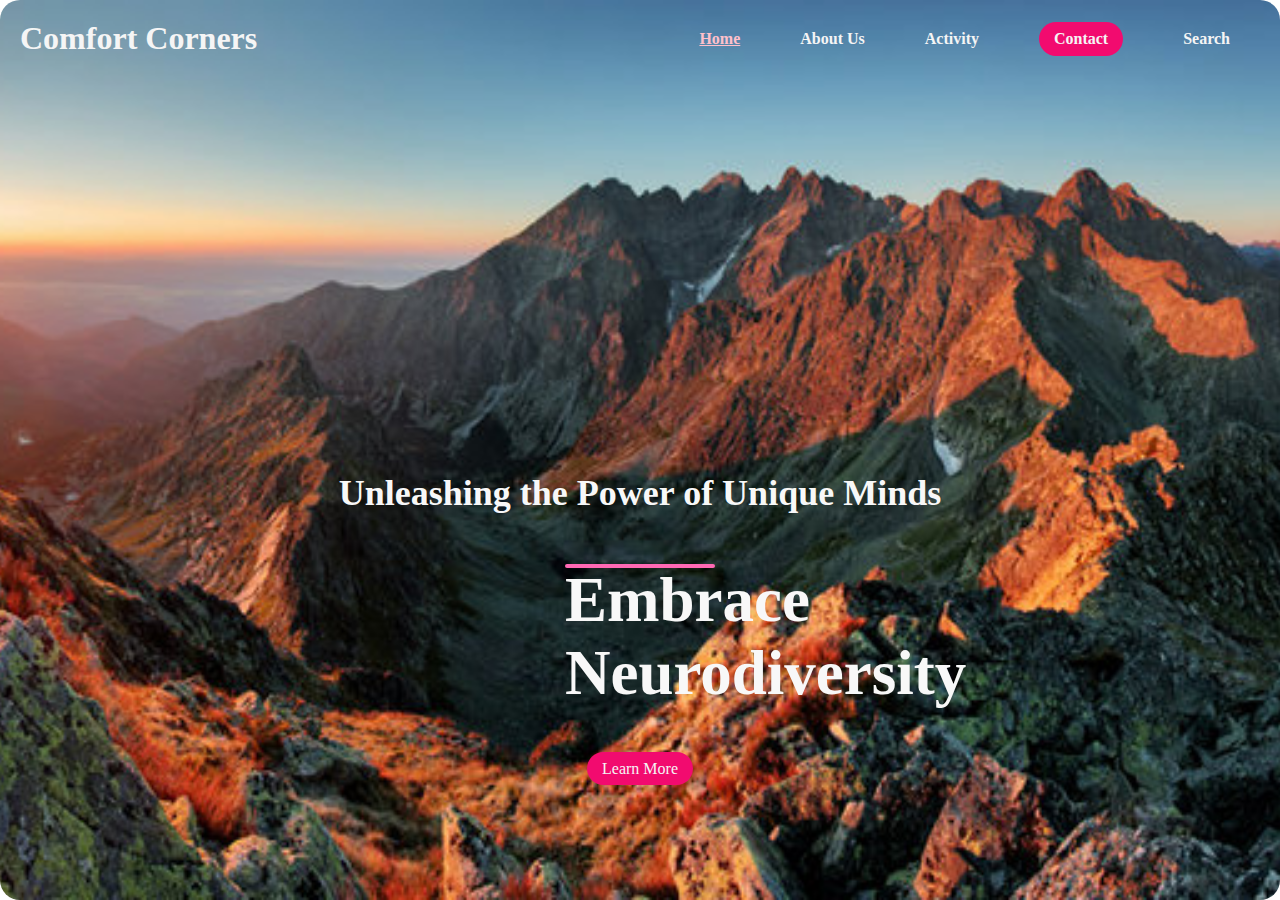
<file: index.html>
<!DOCTYPE html>
<html lang="en">
<head>
  <meta charset="UTF-8">
  <meta name="viewport" content="width=device-width, initial-scale=1.0">
  <title>Comfort Zone</title>
  <link rel="stylesheet" href="style/styles.css">
  <link rel="stylesheet" href = "style/carousel.css">
  <link rel="stylesheet" href="https://cdnjs.cloudflare.com/ajax/libs/font-awesome/5.15.3/css/all.min.css">
</head>
<body>
  <!--Navbar-->
  <nav class="navbar">
    <h1 class="logo">Comfort Corners</h1>
    <ul class="nav-links">
      <li class="active"><a href=""></a>Home</li>
      <li><a href= "about.html"></a>About Us</li>
      <li><a href=""></a>Activity</li>
      <li class="ctn"><a href="contact.html"></a>Contact</li>
      <li><a href=""></a>Search</li>
    </ul>
    <!--<img src="images/menu.png" alt="menu" class="menubtn"> -->
 </nav>
  <header>
  <div class="header-content">
      <h2>Unleashing the Power of Unique Minds</h2>
      <div class="line">
        <h1>Embrace Neurodiversity</h1>
        <a href="about.html" class="ctn">Learn More</a>
      </div>
    </header>
    <!--<section class="down">
    <section class="events">
      <div class="title">
        <h1>Playing Grounds</h1>
        <div class="line"></div>
      </div>
      <div class="row">
        <div class="col">
          <img src="images/senso.jpg" alt="">
          <h4>Kids City</h4>
          <p>Enjoy the beautiful Kids city, located in Gachie Kiambu County</p>
          <a href="" class="ctn">Learn More</a>
        </div>
        <div class="col">
          <img src="images/play.jpg" alt="">
          <h4>Ausome Kids</h4>
          <p>Enjoy the beautiful Kids city, located in Gachie Kiambu County</p>
          <a href="" class="ctn">Learn More</a>
        </div>
        <div class="col">
          <img src="images/sandpit.jpg" alt="">
          <h4>Ausome Kids</h4>
          <p>Enjoy the beautiful Kids city, located in Gachie Kiambu County</p>
          <a href="" class="ctn">Learn More</a>
        </div>
      </div>
    </section>
  </section>-->
    </body>
</html>
</file>
<file: style/styles.css>
*{
  margin: 0;
  padding:0;
  box-sizing:border-box;
  font-family: Georgia, 'Times New Roman', Times, serif;
}
ul{
list-style: none;
}
.active{
  color: pink;
  text-decoration: underline;
  font-weight: bold;
}
a{
  text-decoration: none;
}
.navbar{
  position: absolute;
  top: 0;
  left: 0;
  display: flex;
  width: 100%;
  justify-content: space-between;
  padding: 20px;
  color: whitesmoke;
}
.nav-links{
  display:flex;
  align-items: center;
  font-weight: bolder;
}
.nav-links li{
  margin: 0 30px;
}
.nav-links li:hover{
background-color: orangered;
}
header{
  width:100vw;
  height: 100vh;
  background-image: url('images/mountain.jpg');
  background-position: bottom;
  background-size: cover;
  display: flex;
  align-items: center;
  justify-content: center;
  border-radius: 20px;
}
.header-content{
  color: rgb(248, 248, 248);
  margin-top: 150px;
  
  text-align: center;
}
.header-content h2{
  font-size: 4vmin;
}
.line{
  width: 150px;
  height: 4px;
  background: hotpink;
  margin:10px auto;
  border-radius: 5px;
}
.header-content h1{
  font-size: 7vmin;
  margin-top: 50px;
  margin-bottom: 50px;
}
.ctn{
  padding: 8px 15px;
  background:rgb(242, 11, 111);
  border-radius: 30px;
  color: whitesmoke;
}
.menubtn{
  position: absolute;
  top: 30px;
  right: 30px;
  width:40px;
  cursor: pointer;
}
section{
  width: 80%;
  margin: 80px auto;
}
.title h1{
  text-align: center;
  color: rgb(26, 128, 237);

}
.row{
  display: flex;
  align-items: center;

}
.row .col img{
  width: 80%;
  border-radius: 5px;
}

@media  only screen and(max-width:850px){
.navbar{
  padding: 0;
}
.logo{
  position: absolute;
  top: 30px;
  left: 30px;
}
.nav-links{
  flex-direction: column;
  width:100%;
  height:100vh;
  justify-content: center;
  margin-top: -900px;
  background: rgb(77, 77, 229);
}
.nav-links li{
  margin: 30px auto;

}
}
</file>
<file: style/carousel.css>
#carouselExampleCaptions{
    padding-top: 85px;
    border-radius: 105px;
 
}
</file>
